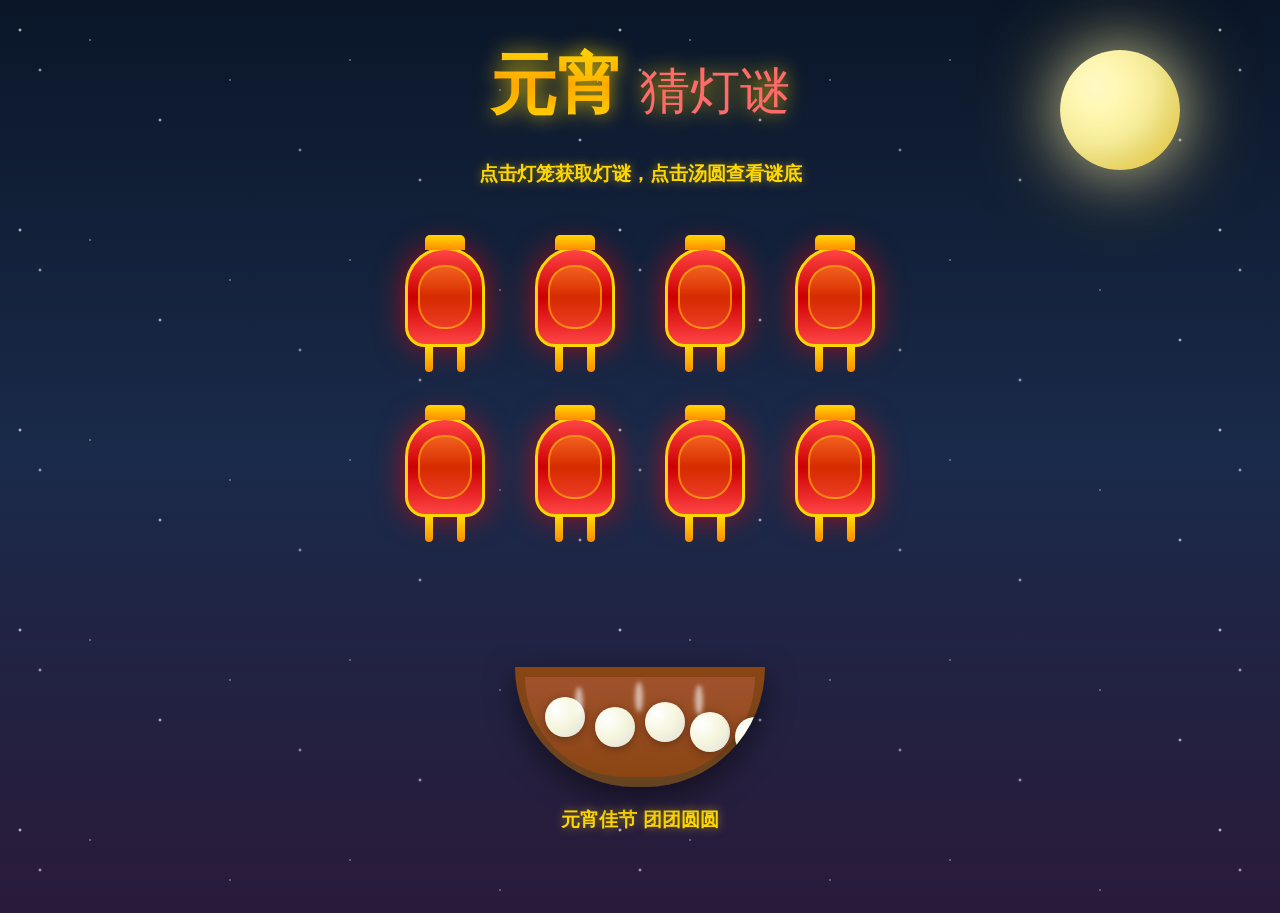
<file: index.html>
<!DOCTYPE html>
<html lang="zh-CN">
<head>
    <meta charset="UTF-8">
    <meta name="viewport" content="width=device-width, initial-scale=1.0">
    <title>元宵猜灯谜</title>
    <!-- 修复路径：确保相对路径正确 -->
    <link rel="stylesheet" href="./css/style.css?v=2">
    <style>
        /* 保留内联样式作为基础（与外部CSS互补） */
        body {
            font-family: 'Microsoft YaHei', 'SimHei', sans-serif;
            min-height: 100vh;
            overflow-x: hidden;
            background: linear-gradient(180deg, #0a1628 0%, #1a2a4a 50%, #2a1a3a 100%);
        }
        .night-sky {
            position: fixed;
            top: 0;
            left: 0;
            width: 100%;
            height: 100%;
            z-index: -1;
            overflow: hidden;
        }
        .container {
            max-width: 800px;
            margin: 0 auto;
            padding: 40px 20px;
            text-align: center;
            position: relative;
            z-index: 1;
        }
        .festival-title {
            font-size: 3.5em;
            margin-bottom: 30px;
            color: #ffd700;
            text-shadow: 0 0 20px rgba(255, 215, 0, 0.8);
        }
        .game-instruction {
            color: #ffd700;
            font-size: 1.2em;
            margin: 20px 0;
            text-shadow: 0 0 10px rgba(255, 215, 0, 0.5);
        }
        .lanterns-container {
            margin: 30px 0;
            padding: 20px;
        }
        .lantern-row {
            display: flex;
            justify-content: center;
            gap: 30px;
            margin-bottom: 30px;
        }
        .lantern {
            position: relative;
            animation: swing 3s ease-in-out infinite;
            transform-origin: top center;
            cursor: pointer;
            z-index: 10;
            padding: 10px;
            min-width: 100px;
            min-height: 130px;
            display: flex;
            flex-direction: column;
            align-items: center;
            transition: transform 0.3s ease;
        }
        .lantern:hover {
            transform: scale(1.1);
        }
        .lantern:active {
            transform: scale(0.95);
        }
        .lantern-body {
            width: 80px;
            height: 100px;
            background: linear-gradient(180deg, #ff4444, #cc0000, #ff4444);
            border-radius: 40px 40px 20px 20px;
            position: relative;
            box-shadow: 0 0 30px rgba(255, 0, 0, 0.6);
            border: 3px solid #ffd700;
            pointer-events: none;
        }
        .lantern-fringe {
            width: 60px;
            height: 20px;
            margin: 0 auto;
            position: relative;
            pointer-events: none;
        }
        .tangyuan-bowl {
            margin: 40px auto;
            max-width: 300px;
            position: relative;
            cursor: pointer;
            padding-top: 60px;
        }
        .bowl {
            width: 250px;
            height: 120px;
            background: linear-gradient(180deg, #8b4513, #654321);
            border-radius: 0 0 125px 125px;
            margin: 0 auto;
            position: relative;
            box-shadow: 0 10px 30px rgba(0, 0, 0, 0.5);
        }
        .tangyuan {
            position: absolute;
            width: 40px;
            height: 40px;
            background: radial-gradient(circle at 30% 30%, #fff, #f5f5dc, #ddd);
            border-radius: 50%;
            box-shadow: 0 2px 10px rgba(0, 0, 0, 0.3);
        }
        .tangyuan-1 { top: 30px; left: 30px; }
        .tangyuan-2 { top: 40px; left: 80px; }
        .tangyuan-3 { top: 35px; left: 130px; }
        .tangyuan-4 { top: 45px; left: 175px; }
        .tangyuan-5 { top: 50px; left: 220px; }
        .bowl-text {
            text-align: center;
            margin-top: 20px;
            color: #ffd700;
            font-size: 1.2em;
            font-weight: bold;
            text-shadow: 0 0 10px rgba(255, 215, 0, 0.5);
        }
        @keyframes swing {
            0%, 100% { transform: rotate(-3deg); }
            50% { transform: rotate(3deg); }
        }
        .riddle-display {
            position: absolute;
            top: -60px;
            left: 50%;
            transform: translateX(-50%);
            z-index: 100;
            white-space: nowrap;
        }
        .riddle-content {
            background: linear-gradient(135deg, #ffd700, #ff8c00);
            color: #333;
            padding: 15px 25px;
            border-radius: 10px;
            font-size: 1.1em;
            font-weight: bold;
            box-shadow: 0 5px 20px rgba(255, 215, 0, 0.6);
            border: 2px solid #fff;
        }
        .answer-display {
            position: absolute;
            top: -50px;
            left: 50%;
            transform: translateX(-50%);
            z-index: 100;
            white-space: nowrap;
        }
        .answer-content {
            background: linear-gradient(135deg, #ff6b6b, #ee5a5a);
            color: #fff;
            padding: 12px 20px;
            border-radius: 8px;
            font-size: 1.2em;
            font-weight: bold;
            box-shadow: 0 5px 20px rgba(255, 107, 107, 0.6);
            border: 2px solid #fff;
        }
    </style>
</head>
<body>
    <div class="night-sky">
        <div class="stars"></div>
        <div class="moon"></div>
    </div>

    <div class="container">
        <h1 class="festival-title">
            <span class="title-simon">元宵</span>
            <span class="title-greeting"> 猜灯谜</span>
        </h1>

        <p class="game-instruction">点击灯笼获取灯谜，点击汤圆查看谜底</p>

        <div class="lanterns-container">
            <div class="lantern-row first-row">
                <div class="lantern">
                    <div class="lantern-body"></div>
                    <div class="lantern-fringe"></div>
                </div>
                <div class="lantern">
                    <div class="lantern-body"></div>
                    <div class="lantern-fringe"></div>
                </div>
                <div class="lantern">
                    <div class="lantern-body"></div>
                    <div class="lantern-fringe"></div>
                </div>
                <div class="lantern">
                    <div class="lantern-body"></div>
                    <div class="lantern-fringe"></div>
                </div>
            </div>

            <div class="lantern-row second-row">
                <div class="lantern">
                    <div class="lantern-body"></div>
                    <div class="lantern-fringe"></div>
                </div>
                <div class="lantern">
                    <div class="lantern-body"></div>
                    <div class="lantern-fringe"></div>
                </div>
                <div class="lantern">
                    <div class="lantern-body"></div>
                    <div class="lantern-fringe"></div>
                </div>
                <div class="lantern">
                    <div class="lantern-body"></div>
                    <div class="lantern-fringe"></div>
                </div>
            </div>
        </div>

        <div class="tangyuan-bowl">
            <div class="bowl">
                <div class="tangyuan tangyuan-1"></div>
                <div class="tangyuan tangyuan-2"></div>
                <div class="tangyuan tangyuan-3"></div>
                <div class="tangyuan tangyuan-4"></div>
                <div class="tangyuan tangyuan-5"></div>
                <div class="steam steam-1"></div>
                <div class="steam steam-2"></div>
                <div class="steam steam-3"></div>
            </div>
            <p class="bowl-text">元宵佳节 团团圆圆</p>
        </div>
    </div>

    <!-- 修复路径：确保JS文件引用正确 -->
    <script src="./js/script.js?v=2"></script>
</body>
</html>
</file>
<file: css/style.css>
* {
    margin: 0;
    padding: 0;
    box-sizing: border-box;
}

body {
    font-family: 'Microsoft YaHei', 'SimHei', sans-serif;
    min-height: 100vh;
    overflow-x: hidden;
    background: linear-gradient(180deg, #0a1628 0%, #1a2a4a 50%, #2a1a3a 100%);
}

/* 夜空背景 */
.night-sky {
    position: fixed;
    top: 0;
    left: 0;
    width: 100%;
    height: 100%;
    z-index: -1;
    overflow: hidden;
}

.stars {
    position: absolute;
    width: 100%;
    height: 100%;
    background-image:
        radial-gradient(2px 2px at 20px 30px, #fff, transparent),
        radial-gradient(2px 2px at 40px 70px, rgba(255,255,255,0.8), transparent),
        radial-gradient(1px 1px at 90px 40px, #fff, transparent),
        radial-gradient(2px 2px at 160px 120px, rgba(255,255,255,0.9), transparent),
        radial-gradient(1px 1px at 230px 80px, #fff, transparent),
        radial-gradient(2px 2px at 300px 150px, rgba(255,255,255,0.7), transparent),
        radial-gradient(1px 1px at 350px 60px, #fff, transparent),
        radial-gradient(2px 2px at 420px 180px, rgba(255,255,255,0.8), transparent),
        radial-gradient(1px 1px at 500px 90px, #fff, transparent),
        radial-gradient(2px 2px at 580px 140px, rgba(255,255,255,0.9), transparent);
    background-size: 600px 200px;
    animation: twinkle 4s ease-in-out infinite;
}

@keyframes twinkle {
    0%, 100% { opacity: 1; }
    50% { opacity: 0.5; }
}

.moon {
    position: absolute;
    top: 50px;
    right: 100px;
    width: 120px;
    height: 120px;
    background: radial-gradient(circle at 30% 30%, #fff9c4, #fff59d, #fdd835);
    border-radius: 50%;
    box-shadow:
        0 0 60px rgba(255, 249, 196, 0.6),
        0 0 100px rgba(253, 216, 53, 0.4),
        inset -20px -20px 40px rgba(0, 0, 0, 0.1);
    animation: moonGlow 6s ease-in-out infinite;
}

@keyframes moonGlow {
    0%, 100% { box-shadow: 0 0 60px rgba(255, 249, 196, 0.6), 0 0 100px rgba(253, 216, 53, 0.4), inset -20px -20px 40px rgba(0, 0, 0, 0.1); }
    50% { box-shadow: 0 0 80px rgba(255, 249, 196, 0.8), 0 0 120px rgba(253, 216, 53, 0.6), inset -20px -20px 40px rgba(0, 0, 0, 0.1); }
}

.container {
    max-width: 800px;
    margin: 0 auto;
    padding: 40px 20px;
    text-align: center;
    position: relative;
    z-index: 1;
}

/* 节日标题 */
.festival-title {
    font-size: 3.5em;
    margin-bottom: 30px;
    text-shadow:
        0 0 20px rgba(255, 215, 0, 0.8),
        0 0 40px rgba(255, 215, 0, 0.6),
        0 4px 8px rgba(0, 0, 0, 0.5);
    animation: titleGlow 3s ease-in-out infinite;
}

@keyframes titleGlow {
    0%, 100% { text-shadow: 0 0 20px rgba(255, 215, 0, 0.8), 0 0 40px rgba(255, 215, 0, 0.6), 0 4px 8px rgba(0, 0, 0, 0.5); }
    50% { text-shadow: 0 0 30px rgba(255, 215, 0, 1), 0 0 60px rgba(255, 215, 0, 0.8), 0 4px 8px rgba(0, 0, 0, 0.5); }
}

.title-simon {
    color: #ffd700;
    font-weight: bold;
    font-size: 1.2em;
    background: linear-gradient(180deg, #ffd700, #ff8c00, #ffd700);
    -webkit-background-clip: text;
    -webkit-text-fill-color: transparent;
    background-clip: text;
    animation: shimmer 2s ease-in-out infinite;
}

@keyframes shimmer {
    0%, 100% { filter: brightness(1); }
    50% { filter: brightness(1.3); }
}

.title-greeting {
    color: #ff6b6b;
    font-weight: normal;
    font-size: 0.9em;
}

/* 宫灯容器 */
.lanterns-container {
    margin: 30px 0;
    padding: 20px;
}

.lantern-row {
    display: flex;
    justify-content: center;
    gap: 30px;
    margin-bottom: 30px;
}

.lantern-row.second-row {
    margin-bottom: 0;
}

.lantern {
    position: relative;
    animation: swing 3s ease-in-out infinite;
    transform-origin: top center;
    cursor: pointer;
    z-index: 10;
    padding: 10px;
    min-width: 100px;
    min-height: 130px;
    display: flex;
    flex-direction: column;
    align-items: center;
    transition: transform 0.3s ease;
}

.lantern:hover {
    transform: scale(1.1);
}

.lantern:active {
    transform: scale(0.95);
}

.lantern:nth-child(2) { animation-delay: 0.5s; }
.lantern:nth-child(3) { animation-delay: 1s; }
.lantern:nth-child(4) { animation-delay: 1.5s; }

@keyframes swing {
    0%, 100% { transform: rotate(-3deg); }
    50% { transform: rotate(3deg); }
}

.lantern-body {
    width: 80px;
    height: 100px;
    background: linear-gradient(180deg, #ff4444, #cc0000, #ff4444);
    border-radius: 40px 40px 20px 20px;
    position: relative;
    box-shadow:
        0 0 30px rgba(255, 0, 0, 0.6),
        inset 0 0 20px rgba(255, 255, 0, 0.3);
    border: 3px solid #ffd700;
    pointer-events: none;
}

.lantern-body::before {
    content: '';
    position: absolute;
    top: -15px;
    left: 50%;
    transform: translateX(-50%);
    width: 40px;
    height: 15px;
    background: linear-gradient(180deg, #ffd700, #ff8c00);
    border-radius: 5px 5px 0 0;
}

.lantern-body::after {
    content: '';
    position: absolute;
    top: 50%;
    left: 50%;
    transform: translate(-50%, -50%);
    width: 50px;
    height: 60px;
    background: linear-gradient(180deg, rgba(255, 215, 0, 0.3), rgba(255, 215, 0, 0.1));
    border-radius: 25px;
    border: 2px solid rgba(255, 215, 0, 0.5);
}

.lantern-fringe {
    width: 60px;
    height: 20px;
    margin: 0 auto;
    position: relative;
    pointer-events: none;
}

.lantern-fringe::before,
.lantern-fringe::after {
    content: '';
    position: absolute;
    width: 8px;
    height: 25px;
    background: linear-gradient(180deg, #ffd700, #ff8c00);
    border-radius: 0 0 4px 4px;
}

.lantern-fringe::before { left: 10px; }
.lantern-fringe::after { right: 10px; }

/* 游戏说明 */
.game-instruction {
    color: #ffd700;
    font-size: 1.2em;
    margin: 20px 0;
    text-shadow: 0 0 10px rgba(255, 215, 0, 0.5);
    font-weight: bold;
}

/* 汤圆碗 */
.tangyuan-bowl {
    margin: 40px auto;
    max-width: 300px;
    position: relative;
    cursor: pointer;
    padding-top: 60px;
}

.bowl {
    width: 250px;
    height: 120px;
    background: linear-gradient(180deg, #8b4513, #654321);
    border-radius: 0 0 125px 125px;
    margin: 0 auto;
    position: relative;
    box-shadow:
        0 10px 30px rgba(0, 0, 0, 0.5),
        inset 0 -10px 30px rgba(0, 0, 0, 0.3);
    overflow: hidden;
}

.bowl::before {
    content: '';
    position: absolute;
    top: 10px;
    left: 10px;
    right: 10px;
    bottom: 10px;
    background: linear-gradient(180deg, #a0522d, #8b4513);
    border-radius: 0 0 115px 115px;
}

.tangyuan {
    position: absolute;
    width: 40px;
    height: 40px;
    background: radial-gradient(circle at 30% 30%, #fff, #f5f5dc, #ddd);
    border-radius: 50%;
    box-shadow:
        0 2px 10px rgba(0, 0, 0, 0.3),
        inset -5px -5px 15px rgba(0, 0, 0, 0.1);
}

.tangyuan-1 { top: 30px; left: 30px; }
.tangyuan-2 { top: 40px; left: 80px; }
.tangyuan-3 { top: 35px; left: 130px; }
.tangyuan-4 { top: 45px; left: 175px; }
.tangyuan-5 { top: 50px; left: 220px; }

.steam {
    position: absolute;
    width: 8px;
    height: 30px;
    background: rgba(255, 255, 255, 0.6);
    border-radius: 50%;
    animation: steam 2s ease-out infinite;
    filter: blur(2px);
}

.steam-1 { top: 20px; left: 60px; animation-delay: 0s; }
.steam-2 { top: 15px; left: 120px; animation-delay: 0.5s; }
.steam-3 { top: 18px; left: 180px; animation-delay: 1s; }

@keyframes steam {
    0% {
        opacity: 0;
        transform: translateY(0) scale(1);
    }
    50% {
        opacity: 0.8;
    }
    100% {
        opacity: 0;
        transform: translateY(-30px) scale(1.5);
    }
}

.bowl-text {
    text-align: center;
    margin-top: 20px;
    color: #ffd700;
    font-size: 1.2em;
    font-weight: bold;
    text-shadow: 0 0 10px rgba(255, 215, 0, 0.5);
}

/* 灯谜显示样式 */
.riddle-display {
    position: absolute;
    top: -60px;
    left: 50%;
    transform: translateX(-50%);
    z-index: 100;
    white-space: nowrap;
    pointer-events: none;
    animation: fadeIn 0.3s ease-in;
}

.riddle-content {
    background: linear-gradient(135deg, #ffd700, #ff8c00);
    color: #333;
    padding: 15px 25px;
    border-radius: 10px;
    font-size: 1.1em;
    font-weight: bold;
    box-shadow:
        0 5px 20px rgba(255, 215, 0, 0.6),
        0 0 30px rgba(255, 215, 0, 0.4),
        inset 0 2px 10px rgba(255, 255, 255, 0.3);
    border: 2px solid #fff;
    text-shadow: 0 1px 2px rgba(255, 255, 255, 0.5);
    position: relative;
}

.riddle-content::before {
    content: '';
    position: absolute;
    bottom: -10px;
    left: 50%;
    transform: translateX(-50%);
    border-left: 10px solid transparent;
    border-right: 10px solid transparent;
    border-top: 10px solid #ff8c00;
}

/* 谜底显示样式 */
.answer-display {
    position: absolute;
    top: -50px;
    left: 50%;
    transform: translateX(-50%);
    z-index: 100;
    white-space: nowrap;
    pointer-events: none;
    animation: fadeIn 0.3s ease-in;
}

.answer-content {
    background: linear-gradient(135deg, #ff6b6b, #ee5a5a);
    color: #fff;
    padding: 12px 20px;
    border-radius: 8px;
    font-size: 1.2em;
    font-weight: bold;
    box-shadow:
        0 5px 20px rgba(255, 107, 107, 0.6),
        0 0 30px rgba(255, 107, 107, 0.4),
        inset 0 2px 10px rgba(255, 255, 255, 0.3);
    border: 2px solid #fff;
    text-shadow: 0 1px 2px rgba(0, 0, 0, 0.3);
    position: relative;
}

.answer-content::before {
    content: '';
    position: absolute;
    bottom: -10px;
    left: 50%;
    transform: translateX(-50%);
    border-left: 10px solid transparent;
    border-right: 10px solid transparent;
    border-top: 10px solid #ee5a5a;
}

/* 淡入淡出动画 */
@keyframes fadeIn {
    from {
        opacity: 0;
        transform: translateX(-50%) translateY(-10px);
    }
    to {
        opacity: 1;
        transform: translateX(-50%) translateY(0);
    }
}

@keyframes fadeOut {
    from {
        opacity: 1;
        transform: translateX(-50%) translateY(0);
    }
    to {
        opacity: 0;
        transform: translateX(-50%) translateY(-10px);
    }
}

/* 响应式设计 */
@media (max-width: 768px) {
    .festival-title {
        font-size: 2.5em;
    }

    .moon {
        width: 80px;
        height: 80px;
        top: 30px;
        right: 30px;
    }

    .lantern-row {
        gap: 15px;
    }

    .lantern-body {
        width: 60px;
        height: 75px;
    }

    .lantern-body::after {
        width: 35px;
        height: 45px;
    }

    .bowl {
        width: 200px;
        height: 100px;
        border-radius: 0 0 100px 100px;
    }

    .bowl::before {
        border-radius: 0 0 90px 90px;
    }

    .tangyuan {
        width: 30px;
        height: 30px;
    }

    .tangyuan-1 { top: 25px; left: 20px; }
    .tangyuan-2 { top: 30px; left: 60px; }
    .tangyuan-3 { top: 28px; left: 100px; }
    .tangyuan-4 { top: 35px; left: 140px; }
    .tangyuan-5 { top: 38px; left: 175px; }
}

@media (max-width: 480px) {
    .container {
        padding: 20px 10px;
    }

    .festival-title {
        font-size: 2em;
    }

    .title-greeting {
        display: block;
        margin-top: 10px;
    }

    .lantern-row {
        gap: 10px;
    }

    .lantern-body {
        width: 50px;
        height: 65px;
    }
}
</file>
